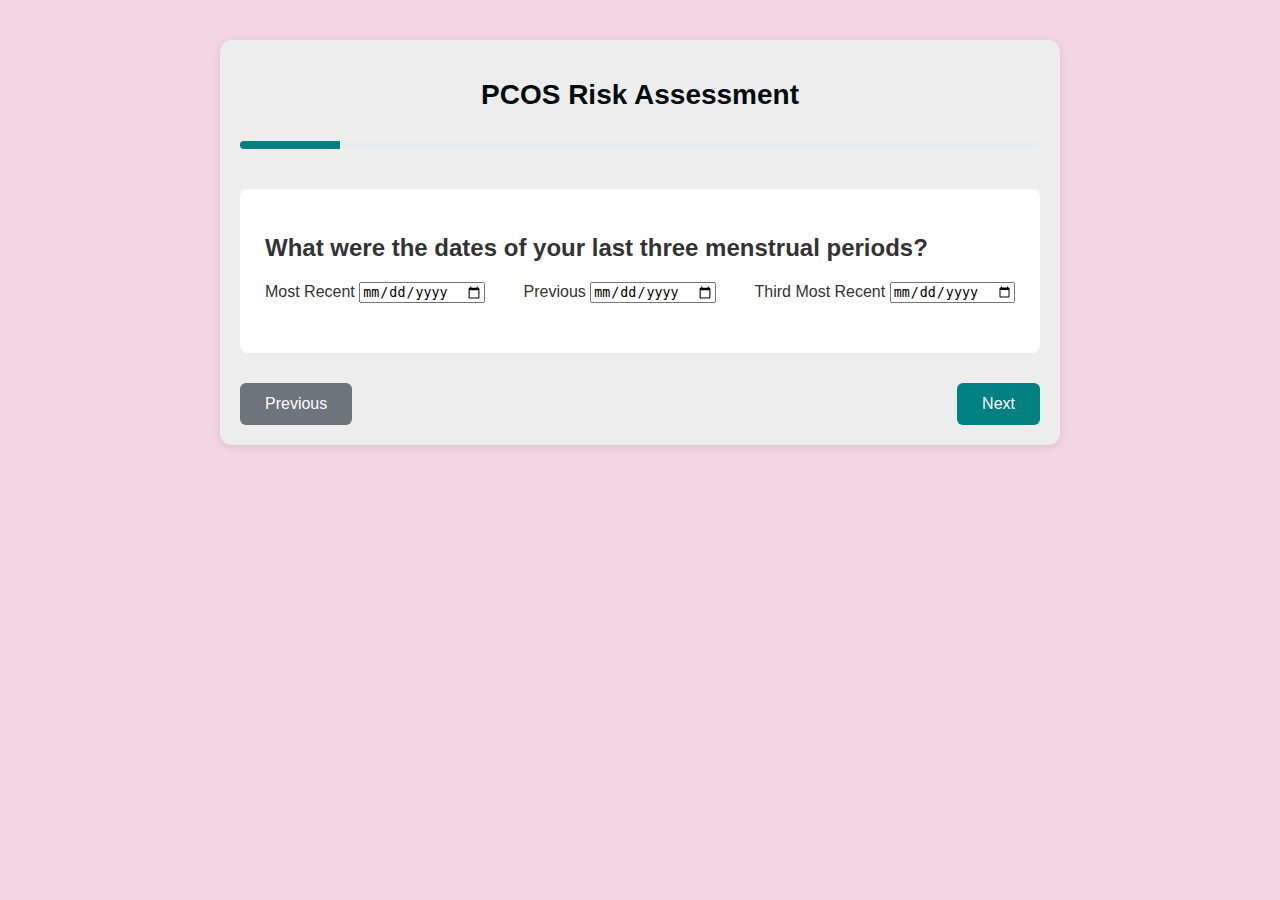
<file: assessment.html>
<!DOCTYPE html>
<html lang="en">
<head>
    <meta charset="UTF-8">
    <meta name="viewport" content="width=device-width, initial-scale=1.0">
    <title>PCOS Risk Assessment</title>
    <link rel="stylesheet" href="assessment.css">
</head>
<body>
    <div class="container">
        <h1>PCOS Risk Assessment</h1>
        <div id="progress-container">
            <div id="progress-bar"></div>
        </div>
        <div id="question-container"></div>
        <div class="navigation-buttons">
            <button id="prev-btn">Previous</button>
            <button id="next-btn">Next</button>
        </div>
    </div>
    <script src="assessment.js"></script>
</body>
</html>
</file>
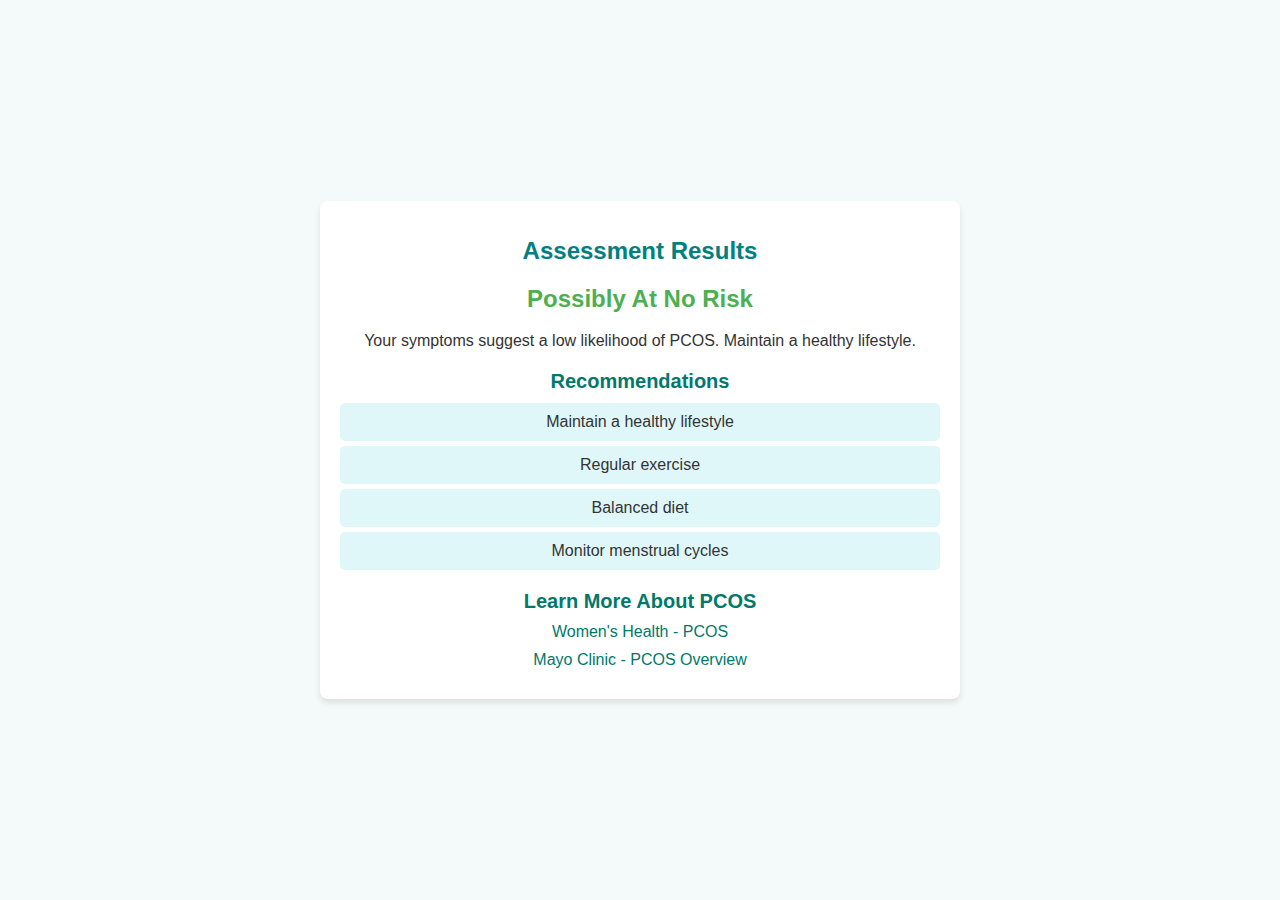
<file: results.html>
<!DOCTYPE html>
<html lang="en">
<head>
    <meta charset="UTF-8">
    <meta name="viewport" content="width=device-width, initial-scale=1.0">
    <title>PCOS Risk Assessment Results</title>
    <link rel="stylesheet" href="results.css">


</head>
<body>
    <div class="container">
        <h1>Assessment Results</h1>
        <div id="results-summary" class="results-summary">
            <!-- Result dynamically inserted here -->
        </div>
        <div class="recommendations">
            <h2>Recommendations</h2>
            <ul id="recommendations-list">
                <!-- Recommendations dynamically inserted here -->
            </ul>
        </div>
        <div id="map"></div>
        <div class="resources">
            <h2>Learn More About PCOS</h2>
            <ul>
                <li><a href="https://www.womenshealth.gov/a-z-topics/polycystic-ovary-syndrome" target="_blank">Women's Health - PCOS</a></li>
                <li><a href="https://www.mayoclinic.org/diseases-conditions/pcos/symptoms-causes/syc-20353439" target="_blank">Mayo Clinic - PCOS Overview</a></li>
            </ul>
        </div>  
    </div>
    <script src="results.js"></script>
</body>
</html>
</file>
<file: assessment.css>
body {
    margin: 0;
    font-family: 'Segoe UI', Arial, sans-serif;
    background: #f3d5e3 url('https://m.media-amazon.com/images/S/aplus-media-library-service-media/aa6d9bba-e91e-451e-96c2-11f707905ae6.__CR0,0,1464,625_PT0_SX1464_V1___.jpg') no-repeat center center fixed; /* Add your image path here */
    background-size: cover; /* Ensures the image covers the entire background */
    color: #333;
}

.container {
    max-width: 800px;
    margin: 40px auto;
    padding: 20px;
    background: rgb(238, 237, 237);
    border-radius: 12px;
    box-shadow: 0 2px 10px rgba(0,0,0,0.1);
}

h1 {
    color: #010c0f;
    text-align: center;
    margin-bottom: 30px;
    font-size: 28px;
}

/* Progress Bar */
#progress-container {
    width: 100%;
    height: 8px;
    background: #e9ecef;
    border-radius: 4px;
    margin: 20px 0 40px;
    overflow: hidden;
}

#progress-bar {
    height: 100%;
    background: #008080;
    transition: width 0.4s ease;
}

/* Question Card */
.question-card {
    background: white;
    padding: 25px;
    border-radius: 8px;
    margin-bottom: 30px;
}

.question-text {
    font-size: 18px;
    margin-bottom: 20px;
    color: #2c3e50;
}

.dates-container {
    display: flex;
    justify-content: space-between;
    gap: 15px;
    margin-bottom: 25px;
}

.date-input {
    flex: 1;
    min-width: 0; 
    padding: 12px;
    border: 1px solid #ddd;
    border-radius: 6px;
    font-size: 16px;
}

@media (max-width: 600px) {
    .dates-container {
        flex-direction: column;
        gap: 20px;
    }

    .date-input {
        width: 100%;
    }
}

/* Scale Questions */
.scale-container {
    text-align: center;
    margin: 20px 0;
}

.scale-container img {
    max-width: 100%;
    height: auto;
    margin: 15px 0;
    border-radius: 8px;
}

.scale-options {
    display: flex;
    justify-content: space-between;
    gap: 10px;
    margin: 20px 0;
}

.scale-option {
    flex: 1;
    padding: 15px;
    border: 2px solid #008080;
    border-radius: 6px;
    cursor: pointer;
    transition: all 0.3s ease;
}

.scale-option:hover {
    background: #e6f3f3;
}

.scale-option.selected {
    background: #008080;
    color: white;
}

/* Measurements */
.measurements-container {
    display: grid;
    grid-template-columns: repeat(auto-fit, minmax(200px, 1fr));
    gap: 20px;
    margin: 20px 0;
}

.measurement-input {
    display: flex;
    gap: 10px;
    align-items: center;
}

.measurement-input input {
    flex: 2;
    padding: 12px;
    border: 1px solid #ddd;
    border-radius: 6px;
}

.measurement-input select {
    flex: 1;
    padding: 12px;
    border: 1px solid #ddd;
    border-radius: 6px;
}

/* Yes/No Questions */
.yesno-container {
    display: flex;
    justify-content: center;
    gap: 30px;
    margin: 20px 0;
}

.yesno-container label {
    display: flex;
    align-items: center;
    gap: 8px;
    cursor: pointer;
}

/* Navigation Buttons */
.navigation-buttons {
    display: flex;
    justify-content: space-between;
    margin-top: 30px;
}

button {
    padding: 12px 25px;
    border: none;
    border-radius: 6px;
    font-size: 16px;
    cursor: pointer;
    transition: all 0.3s ease;
}

#prev-btn {
    background: #6c757d;
    color: white;
}

#next-btn {
    background: #008080;
    color: white;
}

button:hover {
    opacity: 0.9;
    transform: translateY(-1px);
}

button:disabled {
    background: #cccccc;
    cursor: not-allowed;
    transform: none;
}

/* Responsive Design */
@media (max-width: 600px) {
    .container {
        margin: 20px;
        padding: 15px;
    }

    .dates-container {
        grid-template-columns: 1fr;
    }

    .scale-options {
        flex-direction: column;
    }

    .navigation-buttons {
        flex-direction: column;
        gap: 15px;
    }

    button {
        width: 100%;
    }
}
</file>
<file: results.css>
/* General Styles */
body {
    font-family: Arial, sans-serif;
    background-color: #f4f9f9;
    color: #333;
    margin: 0;
    padding: 0;
    display: flex;
    justify-content: center;
    align-items: center;
    min-height: 100vh;
}

.container {
    width: 90%;
    max-width: 600px;
    background: white;
    border-radius: 8px;
    box-shadow: 0 4px 6px rgba(0, 0, 0, 0.1);
    padding: 20px;
    text-align: center;
}

/* Header */
h1 {
    font-size: 24px;
    color: #008080;
    margin-bottom: 20px;
}

/* Results Summary */
.results-summary {
    margin-bottom: 20px;
}

.result-level {
    padding: 20px;
    border-radius: 8px;
    color: white;
    text-align: center;
    margin-bottom: 10px;
}

.result-level h2 {
    font-size: 22px;
    margin-bottom: 10px;
}

.result-level p {
    font-size: 16px;
}

/* Recommendations */
.recommendations h2 {
    font-size: 20px;
    color: #00796b;
    margin-bottom: 10px;
}

.recommendations ul {
    list-style: none;
    padding: 0;
    margin: 0;
}

.recommendations ul li {
    background: #e0f7fa;
    margin: 5px 0;
    padding: 10px;
    border-radius: 5px;
    font-size: 16px;
}

/* Resources Section */
.resources h2 {
    font-size: 20px;
    color: #00796b;
    margin: 20px 0 10px;
}

.resources ul {
    list-style: none;
    padding: 0;
    margin: 0;
}

.resources ul li {
    margin-bottom: 10px;
}

.resources ul li a {
    color: #00796b;
    text-decoration: none;
    font-size: 16px;
    transition: color 0.3s ease;
}

.resources ul li a:hover {
    color: #004d40;
}



button:hover {
    background: #004d40;
}

.doctor-finder {
    margin-top: 20px;
    padding: 15px;
    background: #f5f5f5;
    border-radius: 8px;
}

.find-doctor-btn {
    background: #00796b;
    color: white;
    padding: 10px 20px;
    border: none;
    border-radius: 5px;
    cursor: pointer;
}
</file>
